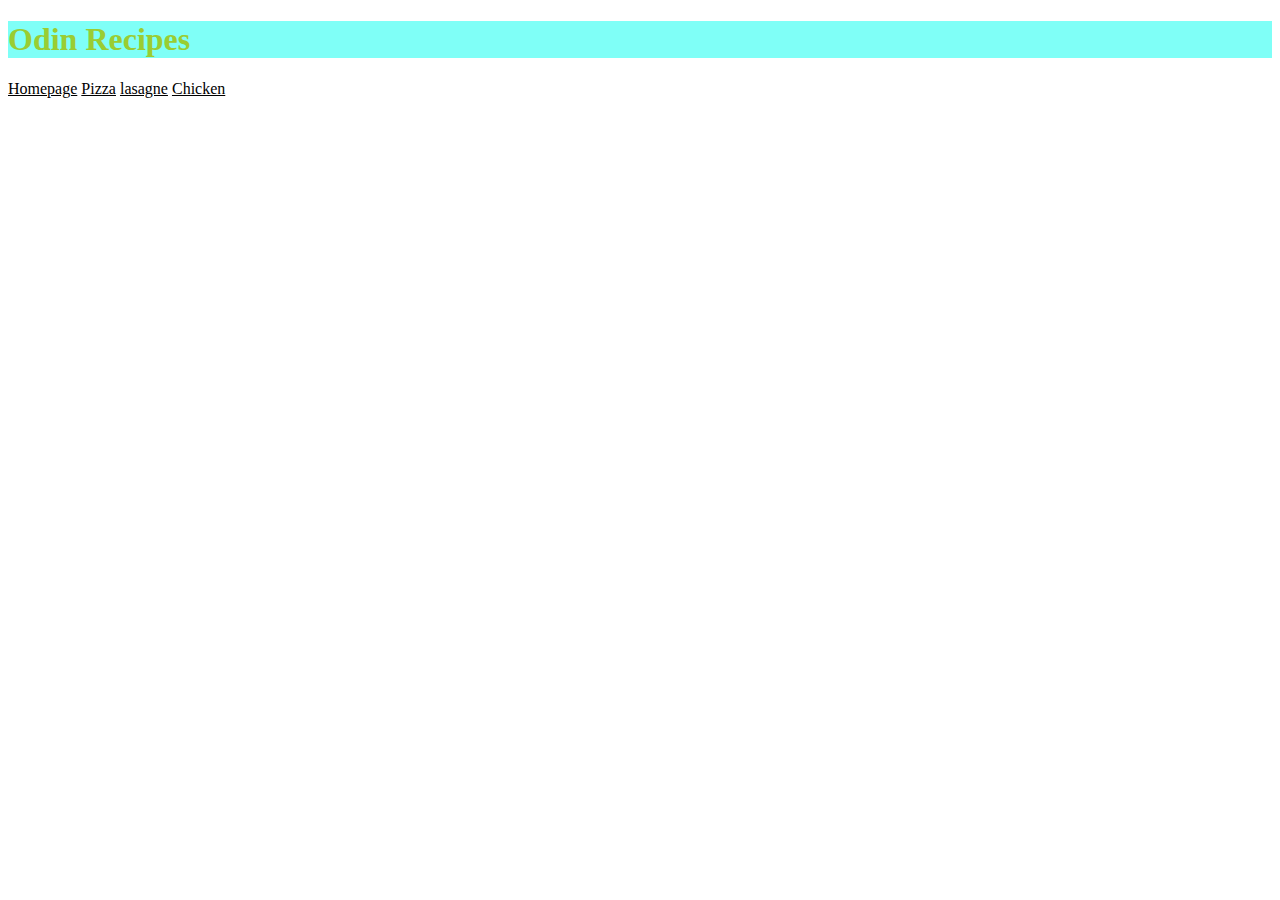
<file: index.html>
<!DOCTYPE html>
<html>
    <head>
        <meta charset="UTF-8">
        <title>Odin recipes - Homepage</title>
        <link rel="stylesheet" href="css/stylesheet.css">
    </head>
    <body>
        <h1 id="home">Odin Recipes</h1>
        <a class="nav" href="index.html">Homepage</a>
        <a class="nav" href="pizza.html">Pizza</a>
        <a class="nav" href="lasagne.html">lasagne</a>
        <a class="nav" href="chicken.html">Chicken</a>
    </body>
</html>
</file>
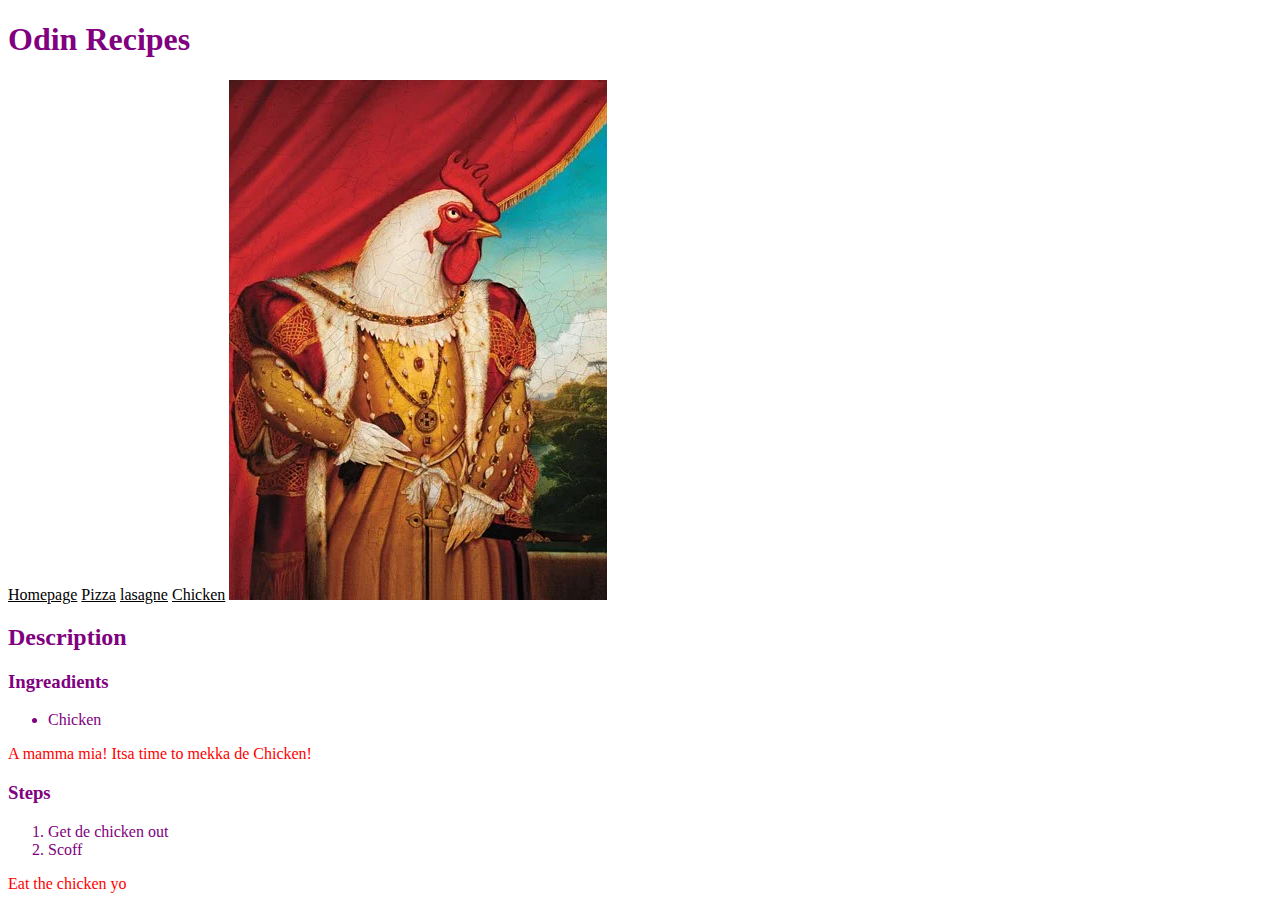
<file: chicken.html>
<!DOCTYPE html>
<html>
    <head>
        <meta charset="UTF-8">
        <title>Odin recipes - Pizza</title>
        <link rel="stylesheet" href="css/stylesheet.css">
    </head>
    <body>
        <h1>Odin Recipes</h1>
        <a class="nav" href="index.html">Homepage</a>
        <a class="nav" href="pizza.html">Pizza</a>
        <a class="nav" href="lasagne.html">lasagne</a>
        <a class="nav" href="chicken.html">Chicken</a>
        <img src="img/chicken.jpg" alt="A chicken dressed as a conquorer">
        <h2>Description</h2>
        <h3>Ingreadients</h3>
        <ul>
            <li>Chicken</li>
        </ul>
        <p>A mamma mia! Itsa time to mekka de Chicken!</p>
        <h3>Steps</h3>
        <ol>
            <li>Get de chicken out</li>
            <li>Scoff</li>
        </ol>
        <p>Eat the chicken yo</p>

    </body>
</html>
</file>
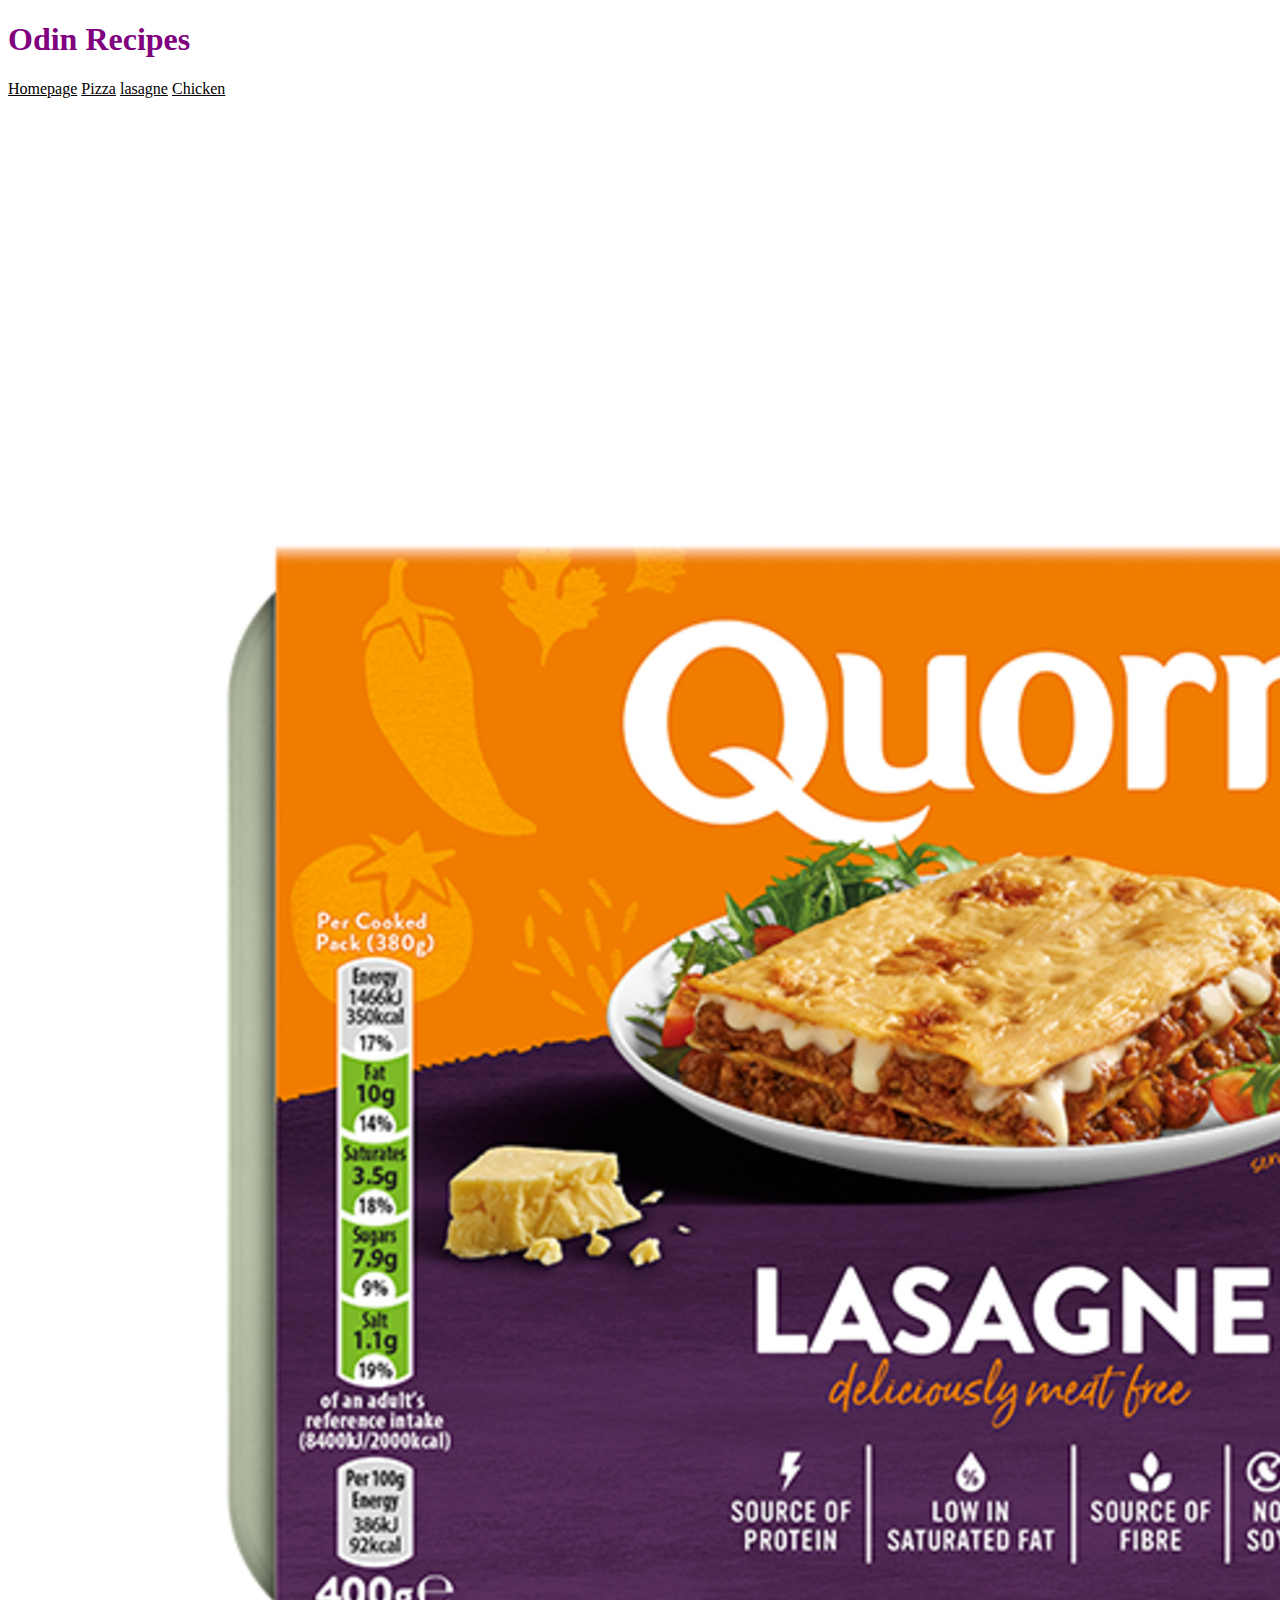
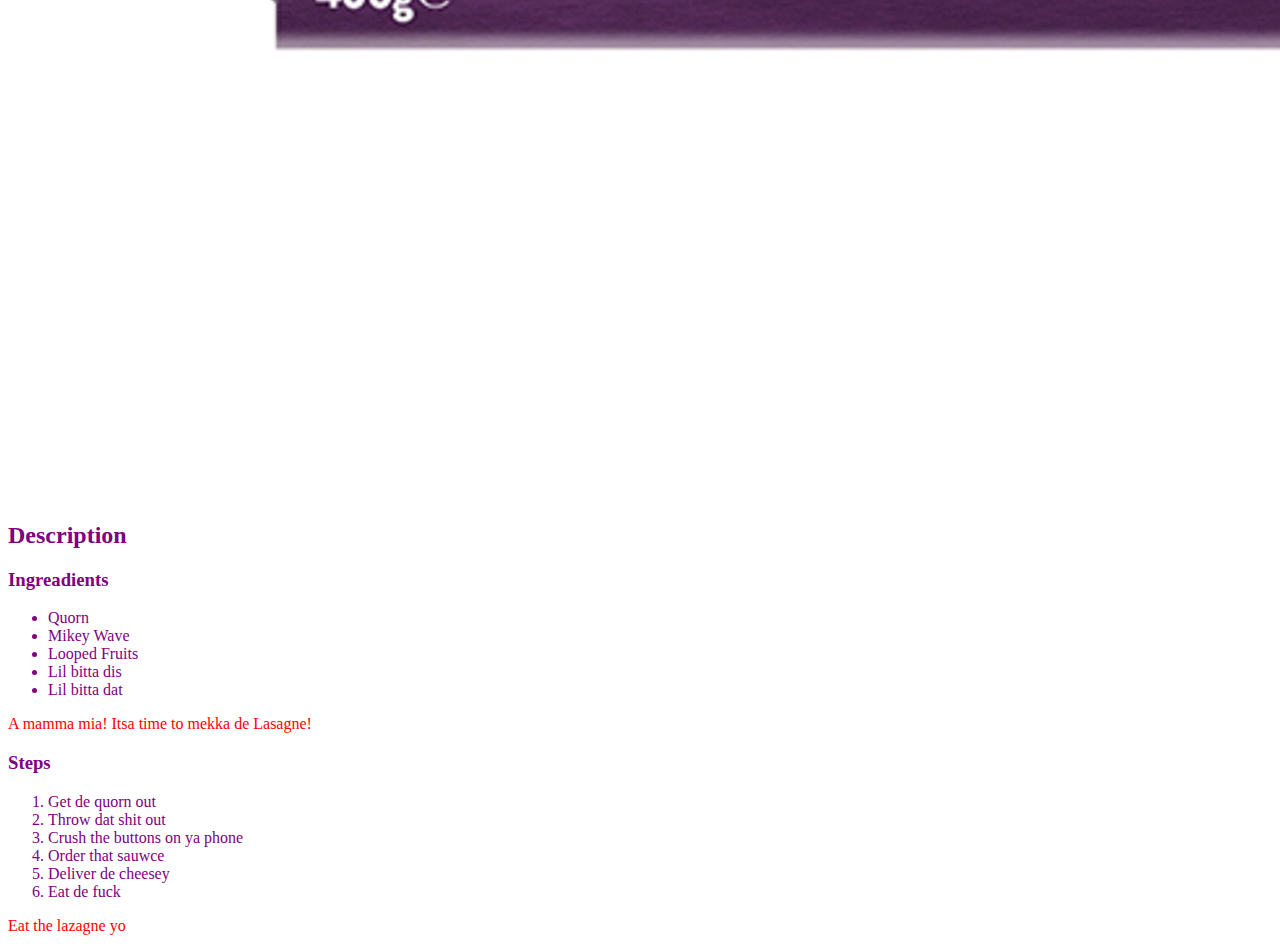
<file: lasagne.html>
<!DOCTYPE html>
<html>
    <head>
        <meta charset="UTF-8">
        <title>Odin recipes - Pizza</title>
        <link rel="stylesheet" href="css/stylesheet.css">
    </head>
    <body>
        <h1>Odin Recipes</h1>
        <a class="nav" href="index.html">Homepage</a>
        <a class="nav" href="pizza.html">Pizza</a>
        <a class="nav" href="lasagne.html">lasagne</a>
        <a class="nav" href="chicken.html">Chicken</a>
        <img src="img/quorn.jpg" alt="A box of quorn lasagne">
        <h2>Description</h2>
        <h3>Ingreadients</h3>
        <ul>
            <li>Quorn</li>
            <li>Mikey Wave</li>
            <li>Looped Fruits</li>
            <li>Lil bitta dis</li>
            <li>Lil bitta dat</li>
        </ul>
        <p>A mamma mia! Itsa time to mekka de Lasagne!</p>
        <h3>Steps</h3>
        <ol>
            <li>Get de quorn out</li>
            <li>Throw dat shit out</li>
            <li>Crush the buttons on ya phone</li>
            <li>Order that sauwce</li>
            <li>Deliver de cheesey</li>
            <li>Eat de fuck</li>
        </ol>
        <p>Eat the lazagne yo</p>

    </body>
</html>
</file>
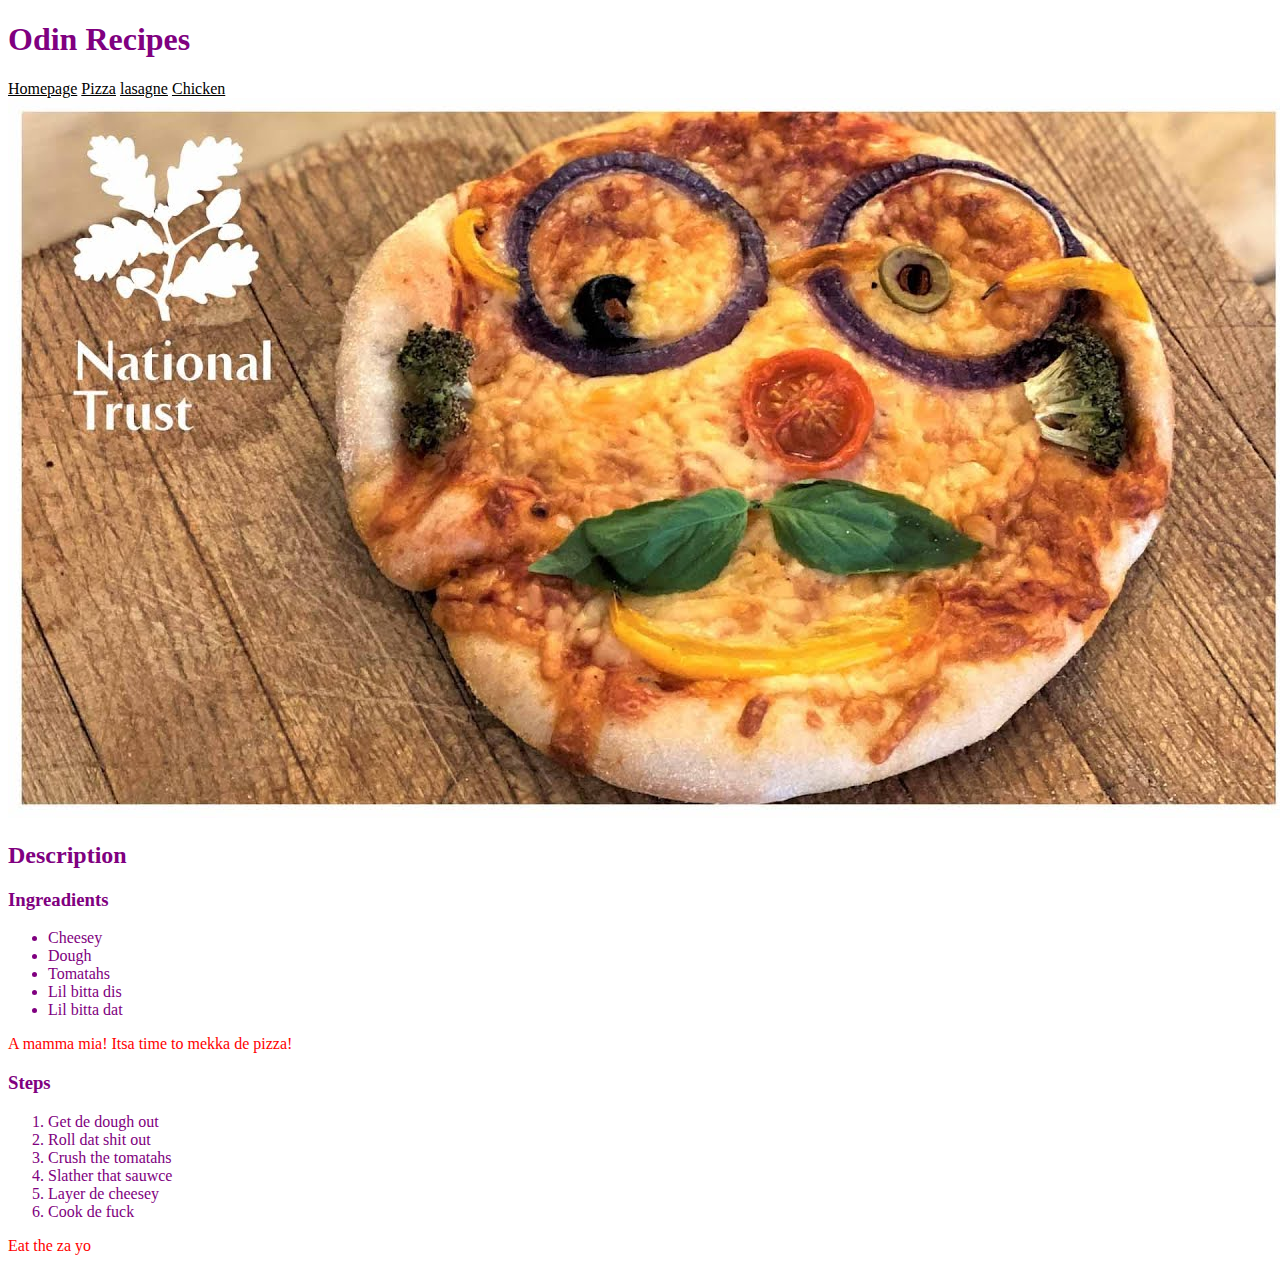
<file: pizza.html>
<!DOCTYPE html>
<html>
    <head>
        <meta charset="UTF-8">
        <title>Odin recipes - Pizza</title>
        <link rel="stylesheet" href="css/stylesheet.css">
    </head>
    <body>
        <h1>Odin Recipes</h1>
        <a class="nav" href="index.html">Homepage</a>
        <a class="nav" href="pizza.html">Pizza</a>
        <a class="nav" href="lasagne.html">lasagne</a>
        <a class="nav" href="chicken.html">Chicken</a>
        <img src="img/maxresdefault.jpg" alt="A smiley face pizza">
        <h2>Description</h2>
        <h3>Ingreadients</h3>
        <ul>
            <li>Cheesey</li>
            <li>Dough</li>
            <li>Tomatahs</li>
            <li>Lil bitta dis</li>
            <li>Lil bitta dat</li>
        </ul>
        <p>A mamma mia! Itsa time to mekka de pizza!</p>
        <h3>Steps</h3>
        <ol>
            <li>Get de dough out</li>
            <li>Roll dat shit out</li>
            <li>Crush the tomatahs</li>
            <li>Slather that sauwce</li>
            <li>Layer de cheesey</li>
            <li>Cook de fuck</li>
        </ol>
        <p>Eat the za yo</p>

    </body>
</html>
</file>
<file: css/stylesheet.css>
* {
    color: purple;
}

p {
    color: red;
}

.nav {
    color: black;
}

#home {
    color: yellowgreen;
    background-color: #00fff080;
}

img {
    height: auto;
    width: auto;
}
</file>
